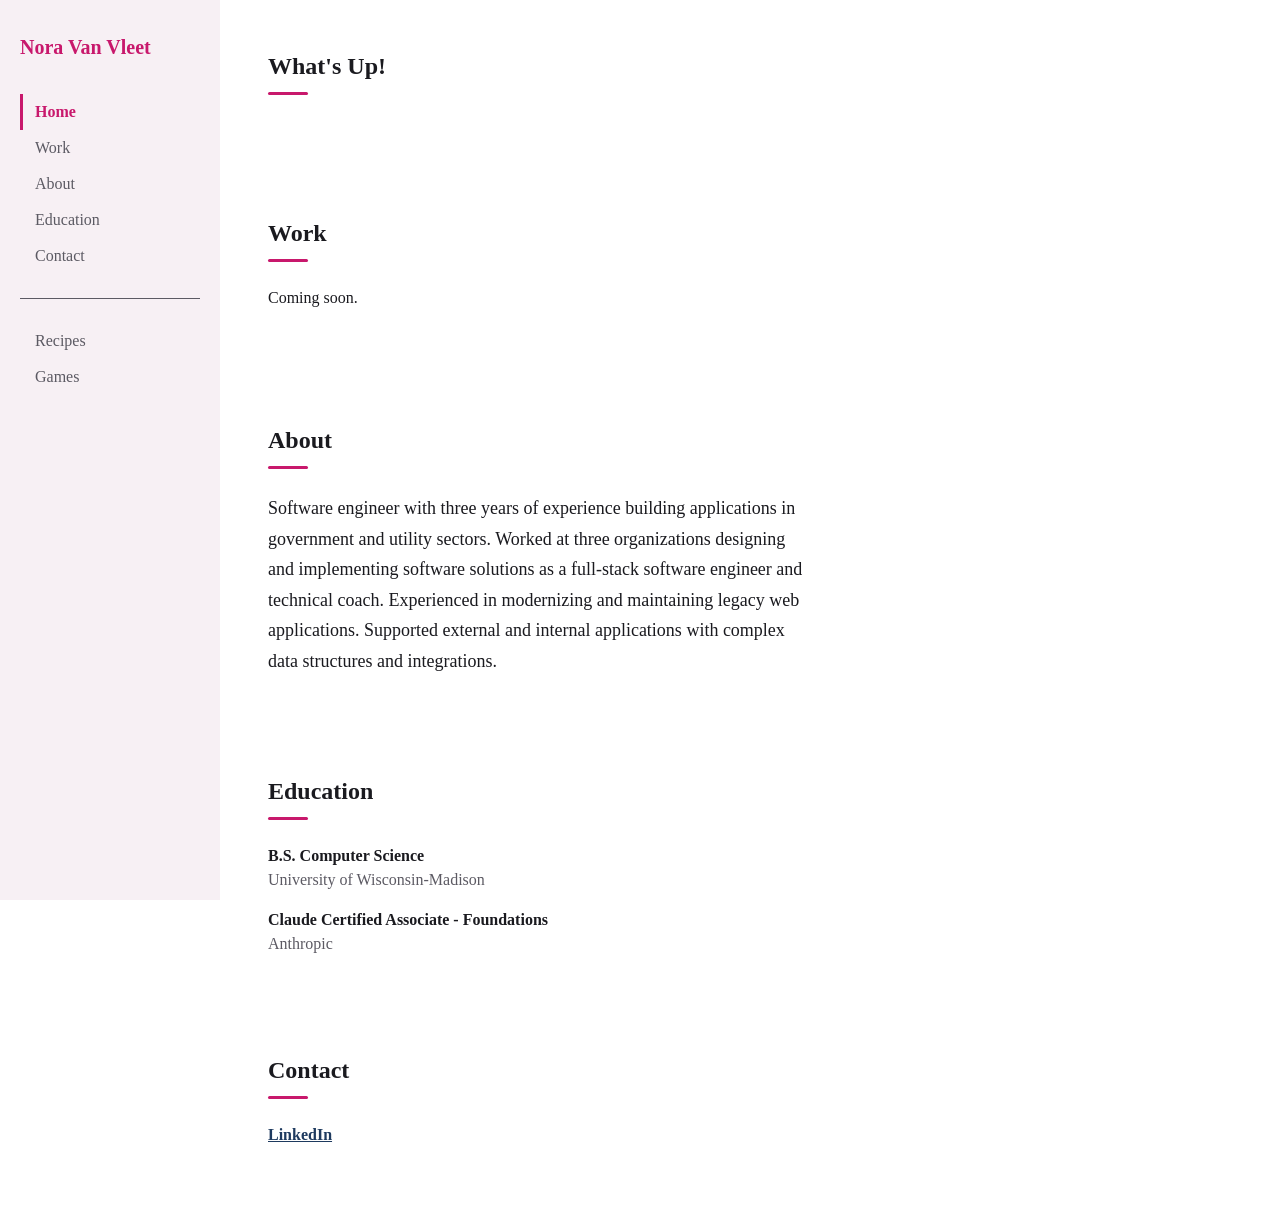
<file: index.html>
<!doctype html>
<html lang="en">
<head>
  <meta charset="utf-8">
  <meta name="viewport" content="width=device-width, initial-scale=1">
  <title>Nora Van Vleet</title>
  <link rel="stylesheet" href="styles.css">
  <script src="nav.js" defer></script>
</head>
<body>
  <header class="site-header">
    <a class="site-name" href="index.html">Nora Van Vleet</a>
    <button class="menu-button" type="button" aria-expanded="false" aria-controls="site-nav">Menu</button>
    <nav id="site-nav" class="site-nav" aria-label="Main">
      <ul>
        <li><a href="index.html#home">Home</a></li>
        <li><a href="index.html#work">Work</a></li>
        <li><a href="index.html#about">About</a></li>
        <li><a href="index.html#education">Education</a></li>
        <li><a href="index.html#contact">Contact</a></li>
      </ul>
      <ul>
        <li><a href="recipes.html">Recipes</a></li>
        <li><a href="games.html">Games</a></li>
      </ul>
    </nav>
  </header>

  <main>
    <section id="home">
      <h1>What's Up!</h1>
    </section>
    <section id="work">
      <h2>Work</h2>
      <p>Coming soon.</p>
    </section>
    <section id="about">
      <h2>About</h2>
      <p class="lead">Software engineer with three years of experience building applications in government and utility sectors. Worked at three organizations designing and implementing software solutions as a full-stack software engineer and technical coach. Experienced in modernizing and maintaining legacy web applications. Supported external and internal applications with complex data structures and integrations.</p>
    </section>
    <section id="education">
      <h2>Education</h2>
      <ul class="credentials">
        <li>
          <span class="credential-title">B.S. Computer Science</span>
          <span class="credential-issuer">University of Wisconsin-Madison</span>
        </li>
        <li>
          <span class="credential-title">Claude Certified Associate - Foundations</span>
          <span class="credential-issuer">Anthropic</span>
        </li>
      </ul>
    </section>
    <section id="contact">
      <h2>Contact</h2>
      <p><a href="https://www.linkedin.com/in/nora-van-vleet/">LinkedIn</a></p>
    </section>
  </main>
</body>
</html>
</file>
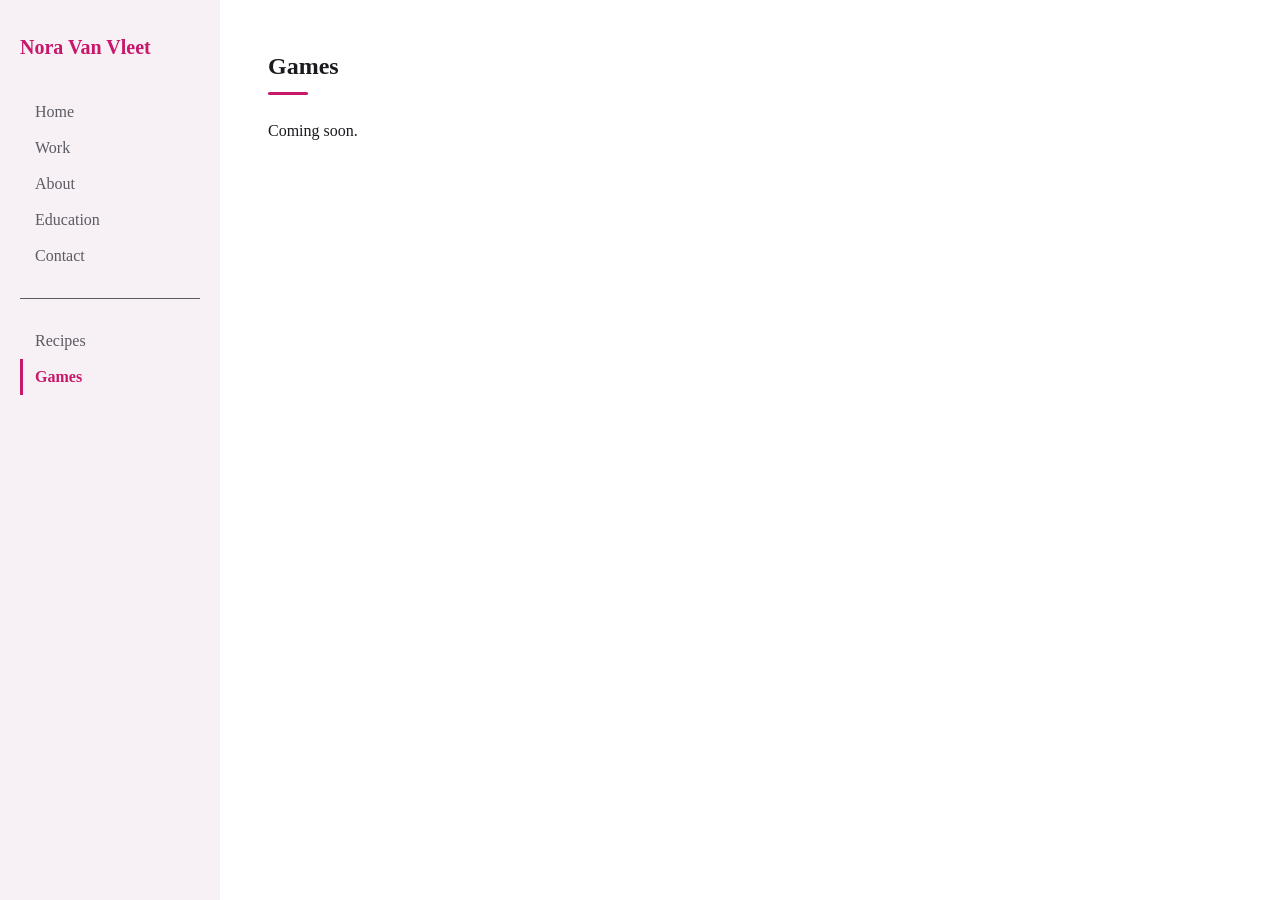
<file: games.html>
<!doctype html>
<html lang="en">
<head>
  <meta charset="utf-8">
  <meta name="viewport" content="width=device-width, initial-scale=1">
  <title>Games · Nora Van Vleet</title>
  <link rel="stylesheet" href="styles.css">
  <script src="nav.js" defer></script>
</head>
<body>
  <header class="site-header">
    <a class="site-name" href="index.html">Nora Van Vleet</a>
    <button class="menu-button" type="button" aria-expanded="false" aria-controls="site-nav">Menu</button>
    <nav id="site-nav" class="site-nav" aria-label="Main">
      <ul>
        <li><a href="index.html#home">Home</a></li>
        <li><a href="index.html#work">Work</a></li>
        <li><a href="index.html#about">About</a></li>
        <li><a href="index.html#education">Education</a></li>
        <li><a href="index.html#contact">Contact</a></li>
      </ul>
      <ul>
        <li><a href="recipes.html">Recipes</a></li>
        <li><a href="games.html" aria-current="page">Games</a></li>
      </ul>
    </nav>
  </header>

  <main>
    <section>
      <h1>Games</h1>
      <p>Coming soon.</p>
    </section>
  </main>
</body>
</html>
</file>
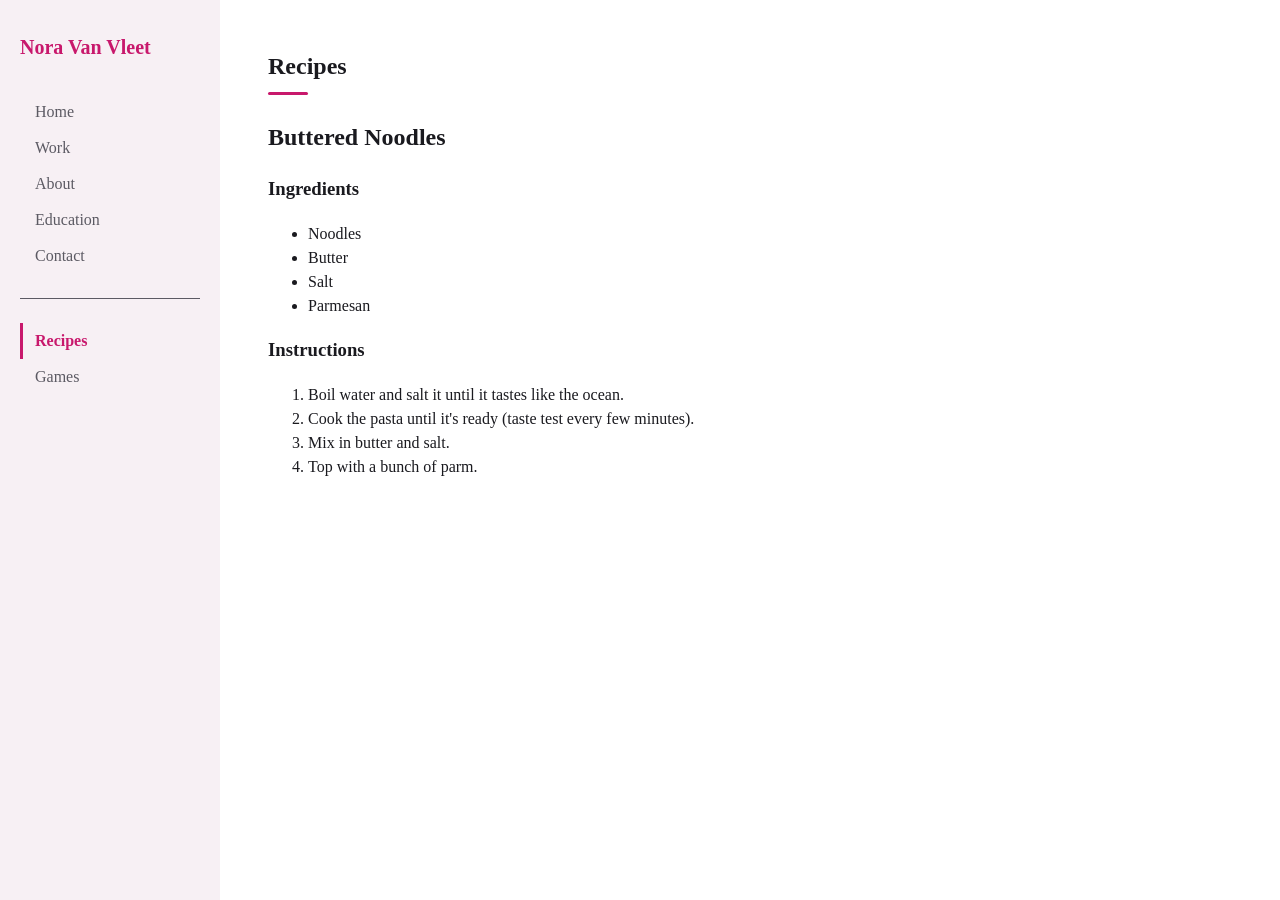
<file: recipes.html>
<!doctype html>
<html lang="en">
<head>
  <meta charset="utf-8">
  <meta name="viewport" content="width=device-width, initial-scale=1">
  <title>Recipes · Nora Van Vleet</title>
  <link rel="stylesheet" href="styles.css">
  <script src="nav.js" defer></script>
</head>
<body>
  <header class="site-header">
    <a class="site-name" href="index.html">Nora Van Vleet</a>
    <button class="menu-button" type="button" aria-expanded="false" aria-controls="site-nav">Menu</button>
    <nav id="site-nav" class="site-nav" aria-label="Main">
      <ul>
        <li><a href="index.html#home">Home</a></li>
        <li><a href="index.html#work">Work</a></li>
        <li><a href="index.html#about">About</a></li>
        <li><a href="index.html#education">Education</a></li>
        <li><a href="index.html#contact">Contact</a></li>
      </ul>
      <ul>
        <li><a href="recipes.html" aria-current="page">Recipes</a></li>
        <li><a href="games.html">Games</a></li>
      </ul>
    </nav>
  </header>

  <main>
    <section>
      <h1>Recipes</h1>

      <article class="recipe" id="buttered-noodles">
        <h2>Buttered Noodles</h2>

        <h3>Ingredients</h3>
        <ul>
          <li>Noodles</li>
          <li>Butter</li>
          <li>Salt</li>
          <li>Parmesan</li>
        </ul>

        <h3>Instructions</h3>
        <ol>
          <li>Boil water and salt it until it tastes like the ocean.</li>
          <li>Cook the pasta until it's ready (taste test every few minutes).</li>
          <li>Mix in butter and salt.</li>
          <li>Top with a bunch of parm.</li>
        </ol>
      </article>
    </section>
  </main>
</body>
</html>
</file>
<file: styles.css>
:root {
  --color-bg: #FFFFFF;
  --color-surface: #F7F0F4;
  --color-text: #1A1A1F;
  --color-muted: #5C5A63;
  --color-primary: #C8186C;
  --color-secondary: #1E3A5F;
  --color-on-primary: #FFFFFF;

  --nav-width: 220px;
}

body {
  margin: 0;
  background: var(--color-bg);
  color: var(--color-text);
  font-family: "Comic Sans MS", "Comic Sans", "Chalkboard SE", "Comic Neue", cursive;
  line-height: 1.5;
}

@media (prefers-reduced-motion: no-preference) {
  html {
    scroll-behavior: smooth;
  }
}

:focus-visible {
  outline: 2px solid var(--color-primary);
  outline-offset: 2px;
}

/* Navigation: fixed on the left on wide screens */

.site-header {
  position: fixed;
  inset: 0 auto 0 0;
  width: var(--nav-width);
  box-sizing: border-box;
  padding: 32px 20px;
  background: var(--color-surface);
  overflow-y: auto;
}

.site-name {
  display: block;
  margin-bottom: 32px;
  color: var(--color-primary);
  font-size: 1.25rem;
  font-weight: 700;
  text-decoration: none;
}

.menu-button {
  display: none;
}

.site-nav ul {
  margin: 0;
  padding: 0;
  list-style: none;
}

.site-nav ul + ul {
  margin-top: 24px;
  padding-top: 24px;
  border-top: 1px solid var(--color-muted);
}

.site-nav a {
  display: block;
  padding: 6px 12px;
  border-left: 3px solid transparent;
  color: var(--color-muted);
  text-decoration: none;
}

.site-nav a:hover {
  color: var(--color-text);
}

.site-nav a[aria-current] {
  border-left-color: var(--color-primary);
  color: var(--color-primary);
  font-weight: 600;
}

/* Content */

main {
  margin-left: var(--nav-width);
  padding: 0 48px;
}

main a {
  color: var(--color-secondary);
  font-weight: 600;
}

section {
  max-width: 68ch;
  padding: 48px 0;
  scroll-margin-top: 0;
}

section > h1,
section > h2 {
  margin: 0 0 24px;
}

section > h1::after,
section > h2::after {
  content: "";
  display: block;
  width: 40px;
  height: 3px;
  margin-top: 8px;
  border-radius: 2px;
  background: var(--color-primary);
}

.lead {
  margin: 0;
  font-size: 1.125rem;
  line-height: 1.7;
}

.credentials {
  margin: 0;
  padding: 0;
  list-style: none;
}

.credentials li + li {
  margin-top: 16px;
}

.credential-title {
  display: block;
  font-weight: 600;
}

.credential-issuer {
  display: block;
  color: var(--color-muted);
}

/* Narrow screens: top bar with a menu button */

@media (max-width: 767px) {
  .site-header {
    position: sticky;
    inset: auto;
    top: 0;
    z-index: 1;
    width: auto;
    display: flex;
    flex-wrap: wrap;
    align-items: center;
    justify-content: space-between;
    padding: 12px 16px;
    /* Let the open menu scroll when it's taller than the screen */
    max-height: 100vh;
    max-height: 100dvh;
    overflow-y: auto;
  }

  .site-name {
    margin-bottom: 0;
  }

  .menu-button {
    display: block;
    padding: 8px 14px;
    border: 0;
    border-radius: 6px;
    background: var(--color-primary);
    color: var(--color-on-primary);
    font: inherit;
    font-weight: 600;
    cursor: pointer;
  }

  .site-nav {
    flex-basis: 100%;
    padding-top: 12px;
  }

  .site-nav.is-collapsed {
    display: none;
  }

  .site-nav ul + ul {
    margin-top: 12px;
    padding-top: 12px;
  }

  main {
    margin-left: 0;
    padding: 0 16px;
  }

  section {
    padding: 32px 0;
    scroll-margin-top: 64px;
  }
}
</file>
